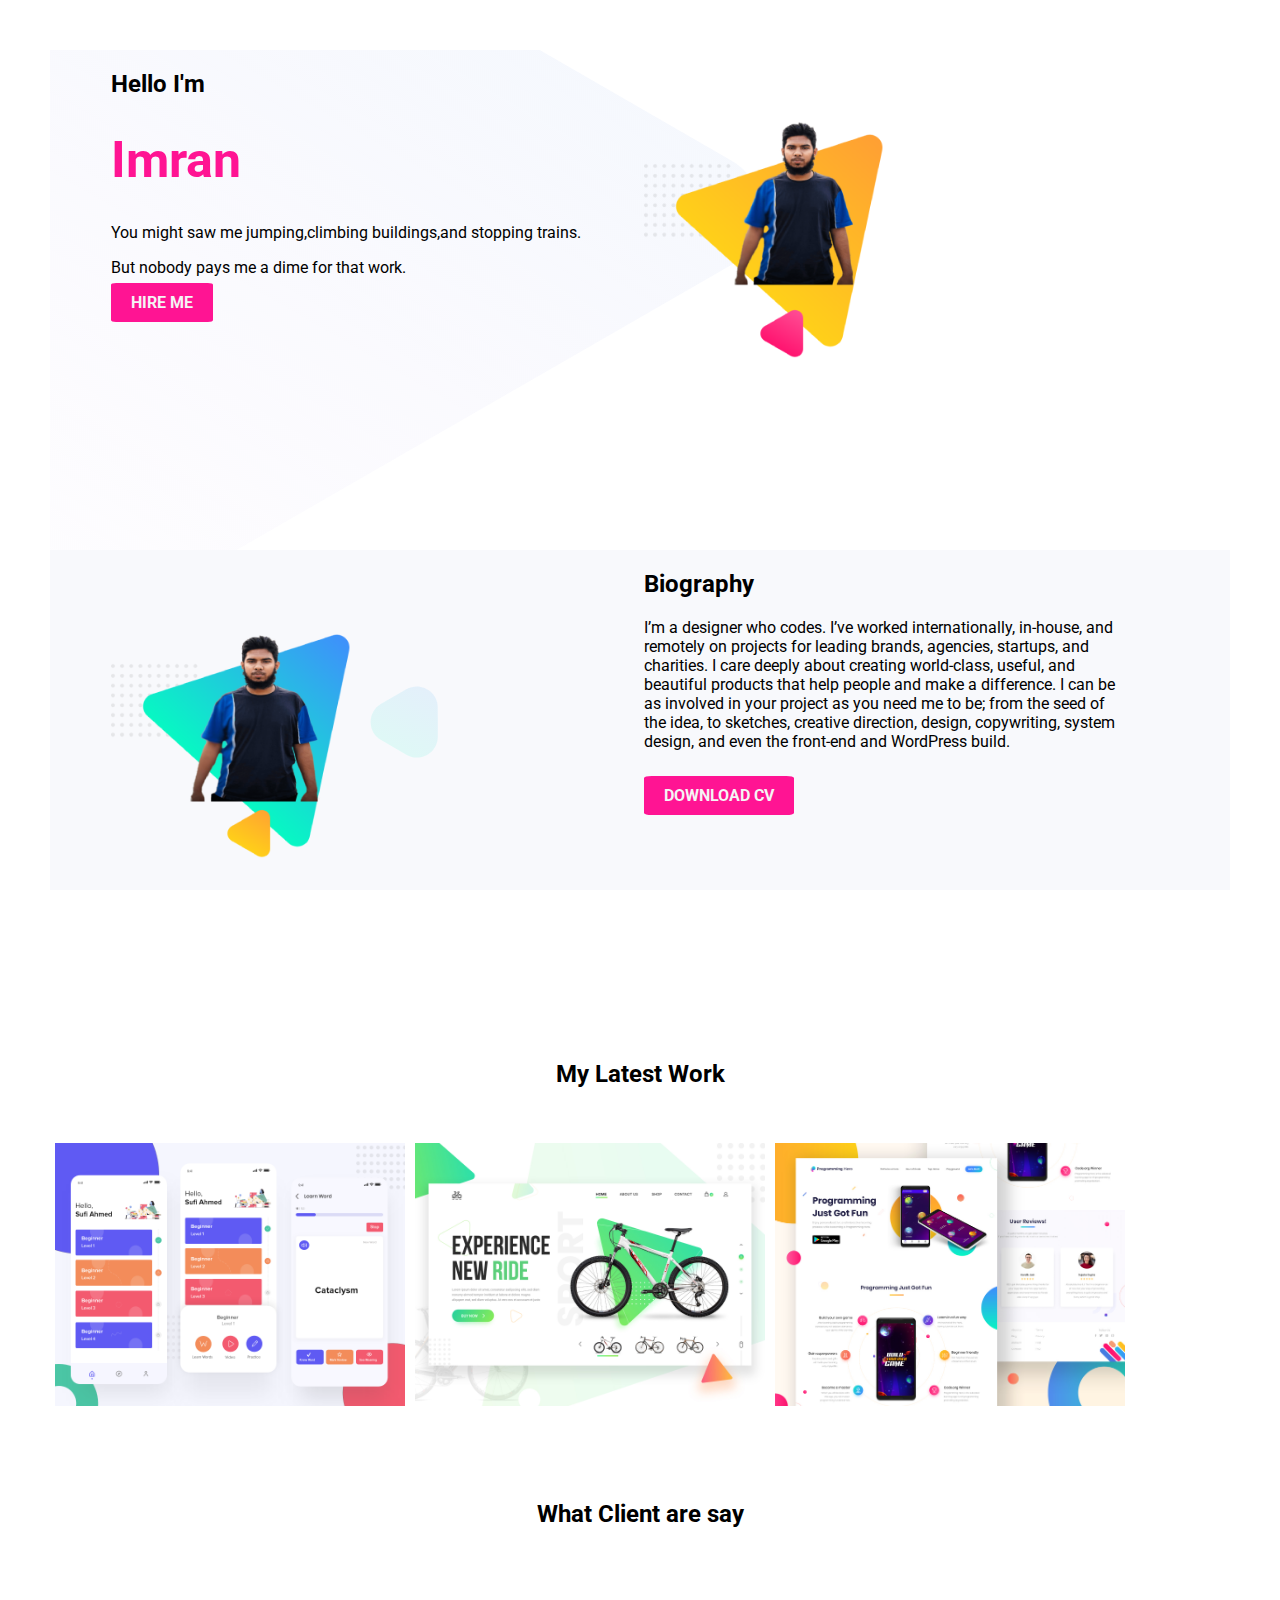
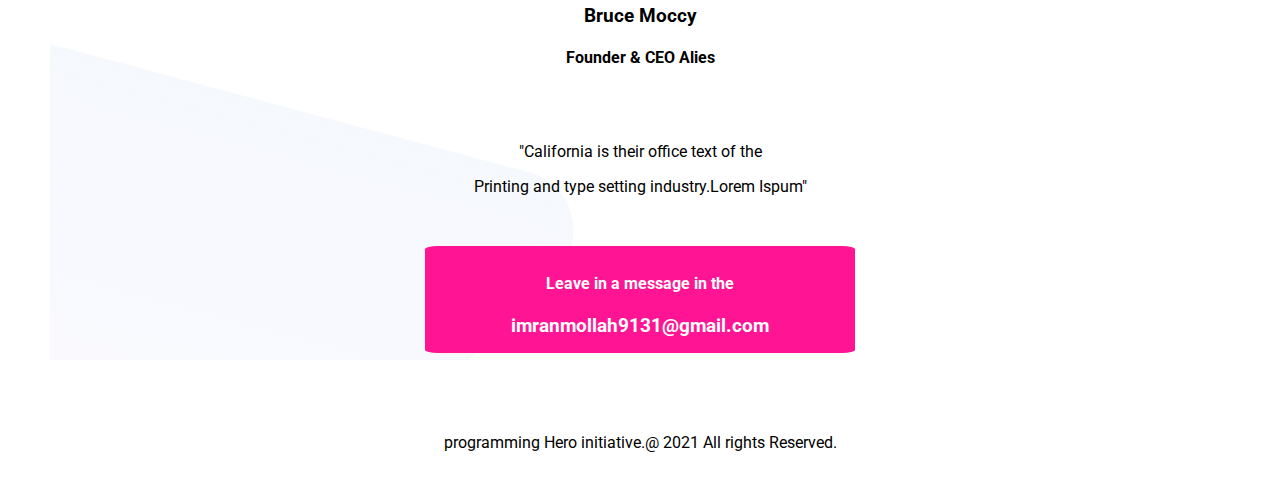
<file: index.html>
<!DOCTYPE html>
<html lang="en">
<head>
    <meta charset="UTF-8">
    <meta http-equiv="X-UA-Compatible" content="IE=edge">
    <meta name="viewport" content="width=device-width, initial-scale=1.0">
    <title>Personal-website</title>
    <link rel="preconnect" href="https://fonts.gstatic.com">
<link href="https://fonts.googleapis.com/css2?family=Roboto:wght@300&display=swap" rel="stylesheet">
    <link rel="stylesheet" href="style.css">
</head>
<body>
    <section class="top-banner">
        <div class="half-width">
            <h2>Hello I'm</h2>
            <h1 class="pink-highlight">Imran</h1>
            <p>You might saw me jumping,climbing buildings,and stopping trains.</p>
            <p> But nobody pays me a dime for that work.</p>
            <a class="link-button" href="https://www.facebook.com/imran.mulla.18294">HIRE ME</a>
            <br> 
        </div>
        <div class="half-width">
            <img src="images/image 16.png" alt="">

        </div>
    </section>
    <section class="middle-banner">
        <div class="half-width">
            <img src="images/image 18.png" alt="">

        </div>
        <div class="half-width">
            <h2 class="samir">Biography</h2>
            <p> I’m a designer who codes. I’ve worked internationally, in-house, and remotely on projects for leading brands, agencies, startups, and charities. I care deeply about creating world-class, useful, and beautiful products that help people and make a difference. I can be as involved in your project as you need me to be; from the seed of the idea, to sketches, creative direction, design, copywriting, system design, and even the front-end and WordPress build.</p>
            <br>
            <a class="link-button" href="https://www.facebook.com/imran.mulla.18294">DOWNLOAD CV</a>
        </div>
    </section>
            
        <section class="latest-banner">
            <h2 class="headline">My Latest Work</h2>
             
            
            <div class="container">
        <div class="work">
        <img src="images/work-1.png" alt="Snow">
    </div>
    <div class="work"> 
        <img src="images/work-2.jpg" alt="Snow">
    </div>
    <div class="work">
        <img src="images/work-3.jpg" alt="Snow">
    </div>
        </div>
        </div>
    </section>

    <section class="last-banner">
        <div class="container2">
        <h2 class="headline2">What Client are say</h2>
        <br>
        <br>
        <h3>Bruce Moccy</h3>
        <h4>Founder & CEO Alies</h4>
        <br>
        <br>
        <p>"California is their office text of the</p>
        <P>Printing and type setting industry.Lorem Ispum"</P>
        </div>
        <div class="box">
            <h4>Leave in a message in the</h3>
            
            <h3>imranmollah9131@gmail.com</h2>

        </div>
        </section>
        <br>
        <br>
        <br>
        <footer class="Allah-hafez">
        <p>programming Hero initiative.@ 2021 All rights Reserved.</p>
    </footer>



    
         


                
                
            
                
             
        
</body>
</html>
</file>
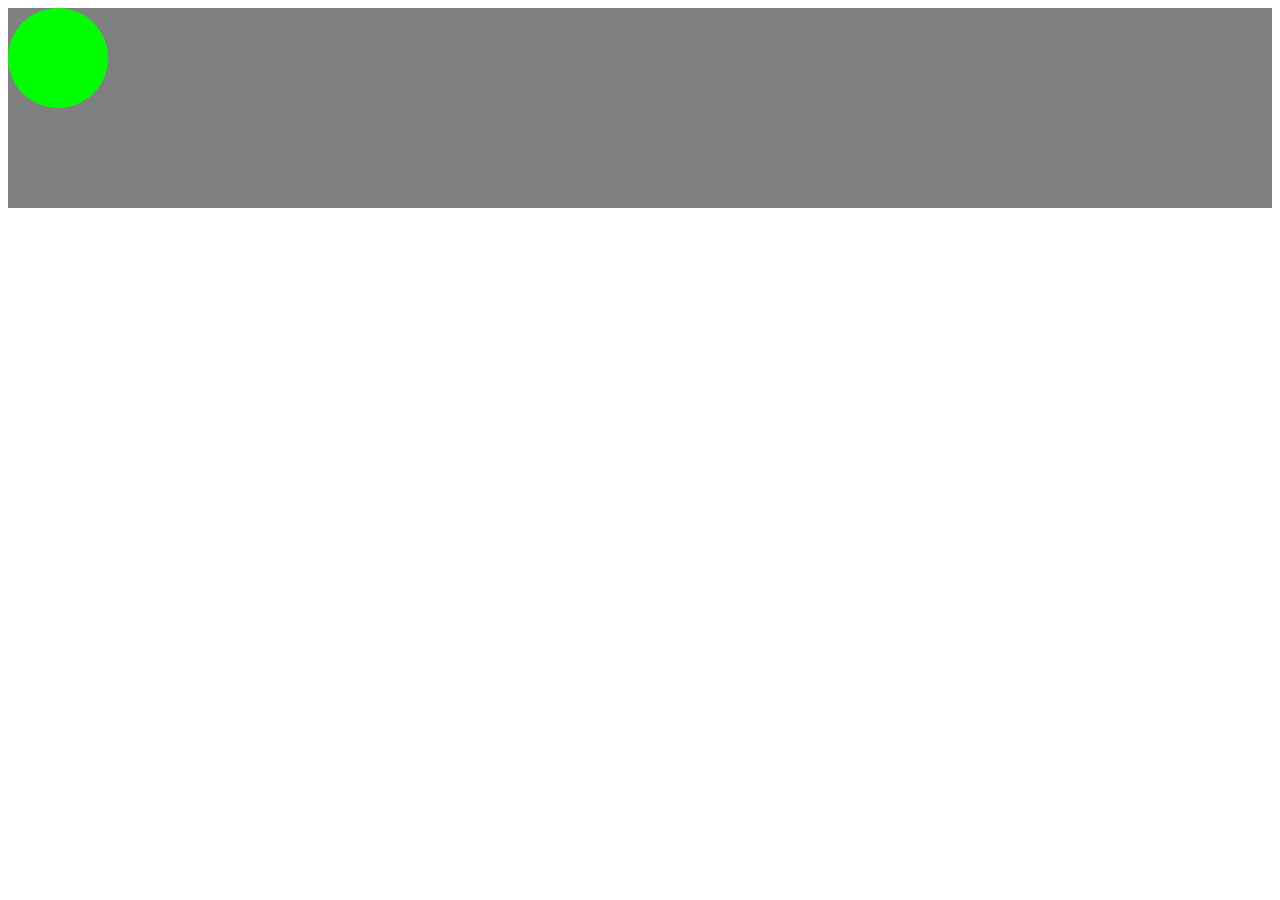
<file: animation.html>
<!DOCTYPE html>
<html lang="en">
<head>
    <meta charset="UTF-8">
    <meta http-equiv="X-UA-Compatible" content="IE=edge">
    <meta name="viewport" content="width=device-width, initial-scale=1.0">
    <title>Document</title>
    <style>
        .stage{
            background-color: grey;
            height: 200px;
            min-width: 800px;
            

        }
        .ball{
            width: 100px;
            height: 100px;
            border-radius: 50px;
            background-color: lime;

        }

    </style>
</head>
<body>
    <div class="stage">
        <div class="ball"></div>
    </div>
</body>
</html>
</file>
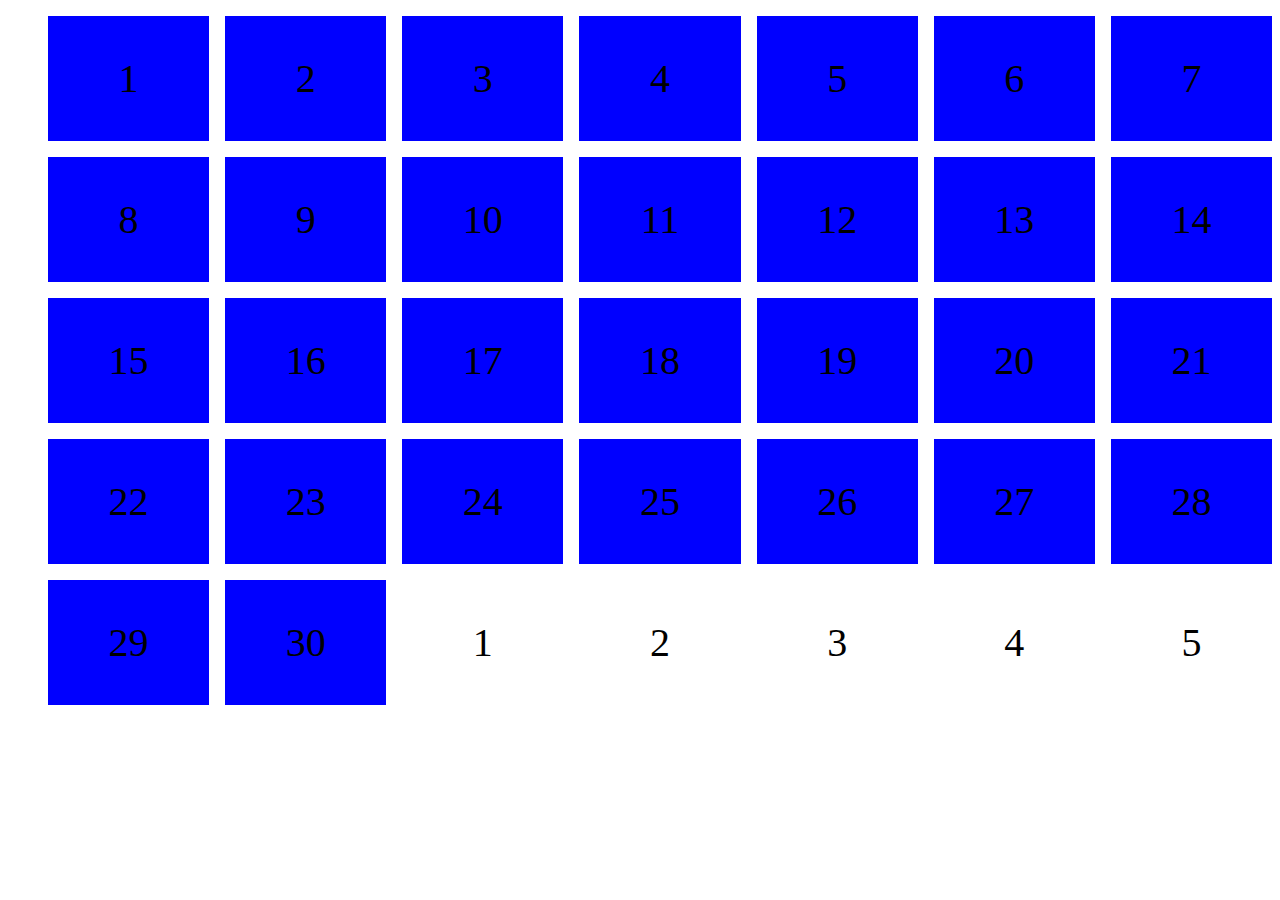
<file: calendar.html>
<!DOCTYPE html>
<html lang="en">
<head>
    <meta charset="UTF-8">
    <meta http-equiv="X-UA-Compatible" content="IE=edge">
    <meta name="viewport" content="width=device-width, initial-scale=1.0">
    <title>Document</title>
    <style>
        .calendar ul{
            display: grid;
            grid-template-columns: repeat(7, 1fr);
            grid-gap: 1em;
        }
        .calendar li{
            display: flex;
            justify-content: center;
            align-items: center;
            list-style: none;
            font-size: 2.5em;
            height: 125px;
            background-color: blue;
            
        }
        .other-month {
            background-color: white !important;
        }
    </style>
</head>
<body>
    <div class="calendar">
         <ul>
             <li>1</li>
             <li>2</li>
             <li>3</li>
             <li>4</li>
             <li>5</li>
             <li>6</li>
             <li>7</li>
             <li>8</li>
             <li>9</li>
             <li>10</li>
             <li>11</li>
             <li>12</li>
             <li>13</li>
             <li>14</li>
             <li>15</li>
             <li>16</li>
             <li>17</li>
             <li>18</li>
             <li>19</li>
             <li>20</li>
             <li>21</li>
             <li>22</li>
             <li>23</li>
             <li>24</li>
             <li>25</li>
             <li>26</li>
             <li>27</li>
             <li>28</li>
             <li>29</li>
             <li>30</li>
             <li class="other-month">1</li>
             <li class="other-month">2</li>
             <li class="other-month">3</li>
             <li class="other-month">4</li>
             <li class="other-month">5</li>
             
              
         </ul>
    </div>
</body>
</html>
</file>
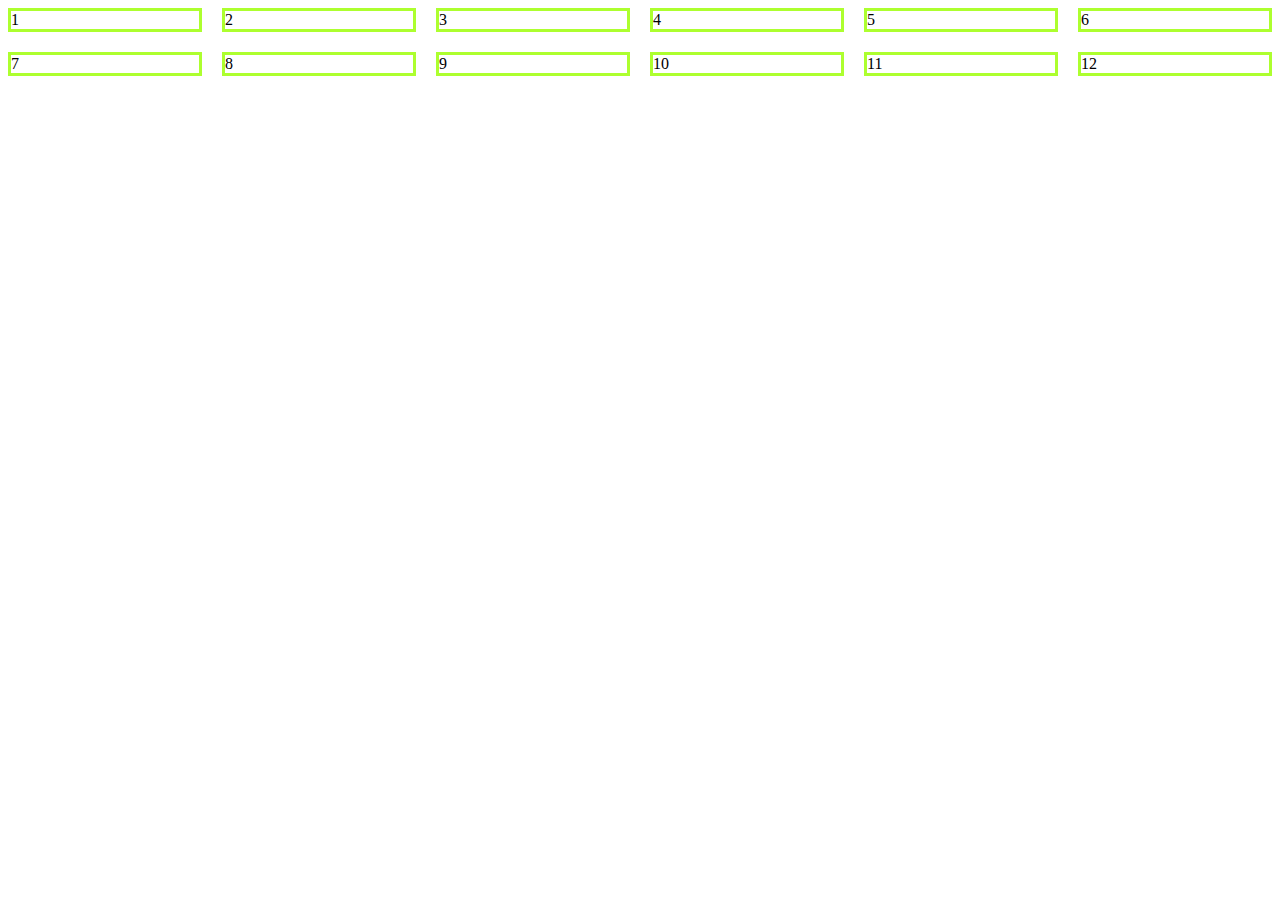
<file: grid1.html>
<!DOCTYPE html>
<html lang="en">
<head>
    <meta charset="UTF-8">
    <meta http-equiv="X-UA-Compatible" content="IE=edge">
    <meta name="viewport" content="width=device-width, initial-scale=1.0">
    <title>Document</title>
    <style>
        .grid{
            display: grid;
            grid-template-columns: repeat(6 ,1fr);
            grid-gap: 20px;
        }
        .box{
            border: 3px solid greenyellow;
        }

    </style>
</head>
<body>
    <div class="grid">
        <div class="box">1</div>
        <div class="box">2</div>
        <div class="box">3</div>
        <div class="box">4</div>
        <div class="box">5</div>
        <div class="box">6</div>
        <div class="box">7</div>
        <div class="box">8</div>
        <div class="box">9</div>
        <div class="box">10</div>
        <div class="box">11</div>
        <div class="box">12</div>
    </div>
    
</body>
</html>
</file>
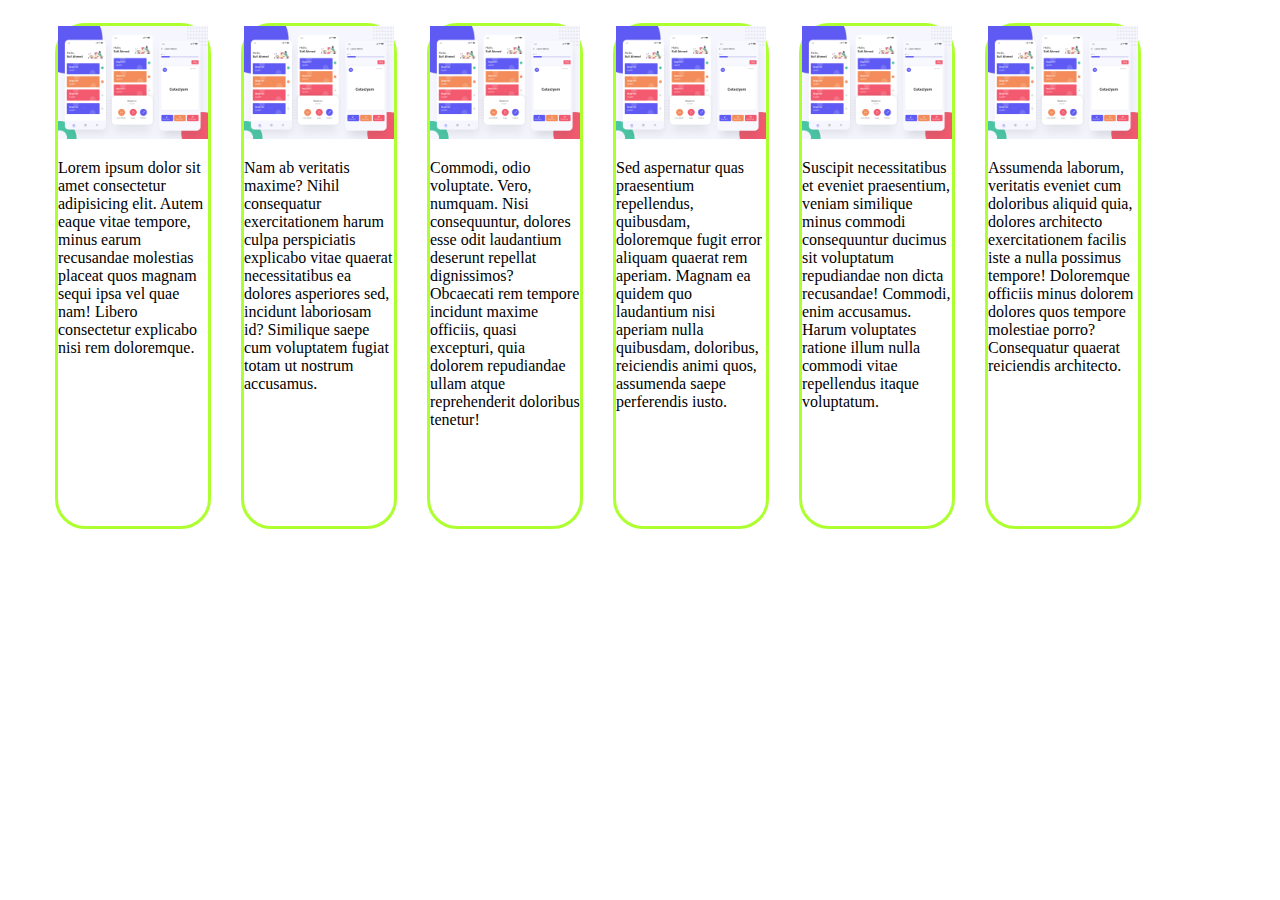
<file: image.html>
<!DOCTYPE html>
<html lang="en">
<head>
    <meta charset="UTF-8">
    <meta http-equiv="X-UA-Compatible" content="IE=edge">
    <meta name="viewport" content="width=device-width, initial-scale=1.0">
    <title>Document</title>
    <style>
        .container{
            display: flex;
            flex-direction: row;
            flex-wrap: wrap;
            max-width: 1200px;
            margin: 0 auto;

        }
        .food{
             border: 3px solid greenyellow;
            border-radius: 30px;
            margin: 15px;
            width: 150px;
            height: 500px;


            
        }
        .food img{
            width: 100%;
        }
    
            
        
    </style>
</head>
<body>
    <div class="container">
       <div class="food">
           <img src="images/work-1.png" alt="">
           <p>Lorem ipsum dolor sit amet consectetur adipisicing elit. Autem eaque vitae tempore, minus earum recusandae molestias placeat quos magnam sequi ipsa vel quae nam! Libero consectetur explicabo nisi rem doloremque.</p>
       </div>
       <div class="food">
           <img src="images/work-1.png" alt="">
           <p>Nam ab veritatis maxime? Nihil consequatur exercitationem harum culpa perspiciatis explicabo vitae quaerat necessitatibus ea dolores asperiores sed, incidunt laboriosam id? Similique saepe cum voluptatem fugiat totam ut nostrum accusamus.</p>
       </div>
       <div class="food">
           <img src="images/work-1.png" alt="">
           <p>Commodi, odio voluptate. Vero, numquam. Nisi consequuntur, dolores esse odit laudantium deserunt repellat dignissimos? Obcaecati rem tempore incidunt maxime officiis, quasi excepturi, quia dolorem repudiandae ullam atque reprehenderit doloribus tenetur!</p>
       </div>
       <div class="food">
           <img src="images/work-1.png" alt="">
           <p>Sed aspernatur quas praesentium repellendus, quibusdam, doloremque fugit error aliquam quaerat rem aperiam. Magnam ea quidem quo laudantium nisi aperiam nulla quibusdam, doloribus, reiciendis animi quos, assumenda saepe perferendis iusto.</p>
       </div>
       <div class="food">
           <img src="images/work-1.png" alt="">
           <p>Suscipit necessitatibus et eveniet praesentium, veniam similique minus commodi consequuntur ducimus sit voluptatum repudiandae non dicta recusandae! Commodi, enim accusamus. Harum voluptates ratione illum nulla commodi vitae repellendus itaque voluptatum.</p>
       </div>
       <div class="food">
           <img src="images/work-1.png" alt="">
           <p>Assumenda laborum, veritatis eveniet cum doloribus aliquid quia, dolores architecto exercitationem facilis iste a nulla possimus tempore! Doloremque officiis minus dolorem dolores quos tempore molestiae porro? Consequatur quaerat reiciendis architecto.</p>
       </div>
</body>
</html>
</file>
<file: style.css>
body{
    font-family: 'Roboto', sans-serif;
    margin: 50px;
    padding: 0%;
    flex-wrap: wrap;
    
    
}
.pink-highlight{
    font-size: 50px;
    color: deeppink;
}
.top-banner{
    background-image: url(images/header-bg.png);
    background-repeat: no-repeat;
    
}
.middle-banner{
    background-image: url(images/biography-bg.png);
    padding-bottom: 40px;
    

}
.latest-banner{
    background-image: url(images/latest-work-bg.png);
    padding-top: 20px;
}
section{
    height: 300px;
    padding-bottom: 200px;
}
.half-width{
    width: 40%;
    float: left;
    margin-left: 5%;
    padding-left: 2px;
    
    
}
.half-width img{
    width: 70%;
}
.headline{
    text-align: center;
    margin-top: 150px;
    margin-bottom: 50px;

}
 .container{
     display: flex;
     max-width: 1200px;
     margin: 0 auto;
     
 }
 .container2{
     text-align: center;
     margin-bottom: 50px;
 }
 .work{
     margin: 5px;
     width: 350px;
 }
 .work img{
     width: 100%;
 }
 .headline2{
     padding-top: 20px;
 }
 .last-banner{
     background-image: url(images/footer-bg.png);
     padding-top: 50px;
 }
 .box{
     width: 430px;
     height: 100px;
     padding-top: 7px;
     margin: auto;
     text-align: center;
     color: white;
     background-color: deeppink;
     border-radius: 3%;


 }
 .Allah-hafez{
     text-align: center;
     margin: auto;
     
     }

 

 
 
      

 


 

    

      
     

     

 


 

.link-button{
    text-decoration: none;
    background-color: deeppink;
    color: whitesmoke;
    border-radius: 5%;
    font-weight: 700;
    padding: 10px 20px;

}
</file>
